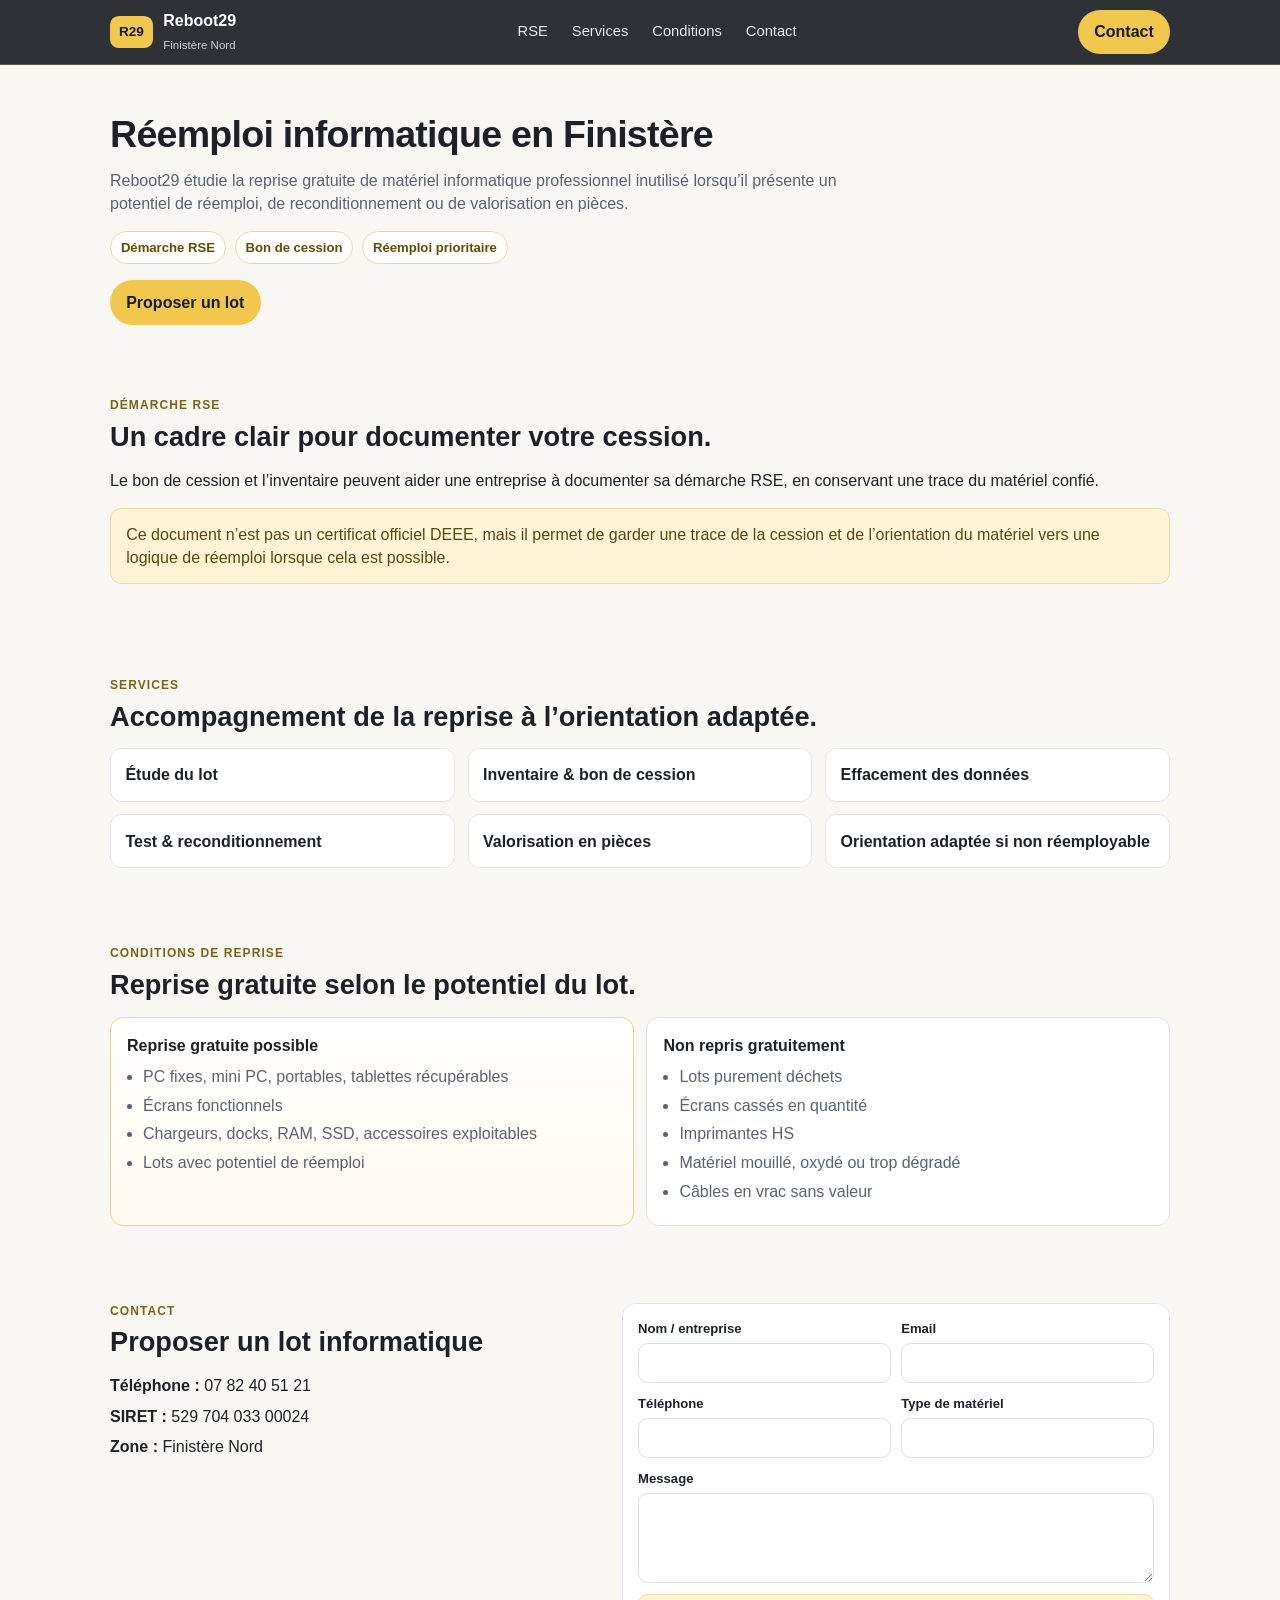
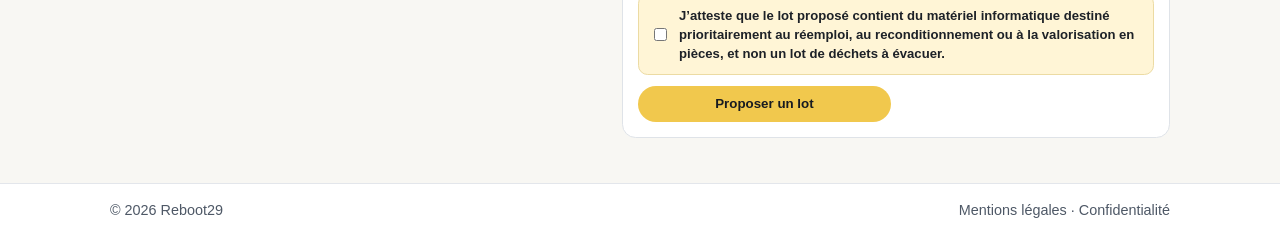
<file: index.html>
<!DOCTYPE html>
<html lang="fr">
<head>
  <meta charset="UTF-8" />
  <meta name="viewport" content="width=device-width, initial-scale=1.0" />
  <title>Reboot29 — Réemploi informatique en Finistère</title>
  <meta name="description" content="Reboot29 étudie la reprise gratuite de matériel informatique professionnel inutilisé en Finistère Nord, avec priorité au réemploi." />
  <link rel="stylesheet" href="styles.css" />
</head>
<body>
  <header class="topbar">
    <div class="container nav">
      <a class="brand" href="#top">
        <span class="brand-mark">R29</span>
        <span>
          <strong>Reboot29</strong>
          <small>Finistère Nord</small>
        </span>
      </a>
      <nav>
        <a href="#rse">RSE</a>
        <a href="#services">Services</a>
        <a href="#conditions">Conditions</a>
        <a href="#contact">Contact</a>
      </nav>
      <a class="btn btn-primary" href="#contact">Contact</a>
    </div>
  </header>

  <main id="top">
    <section class="hero">
      <div class="container hero-grid">
        <div>
          <h1>Réemploi informatique en Finistère</h1>
          <p class="hero-text">Reboot29 étudie la reprise gratuite de matériel informatique professionnel inutilisé lorsqu’il présente un potentiel de réemploi, de reconditionnement ou de valorisation en pièces.</p>
          <div class="hero-badges">
            <span>Démarche RSE</span>
            <span>Bon de cession</span>
            <span>Réemploi prioritaire</span>
          </div>
          <a class="btn btn-primary" href="#contact">Proposer un lot</a>
        </div>
      </div>
    </section>

    <section id="rse" class="section">
      <div class="container">
        <div class="kicker">Démarche RSE</div>
        <h2>Un cadre clair pour documenter votre cession.</h2>
        <p>Le bon de cession et l’inventaire peuvent aider une entreprise à documenter sa démarche RSE, en conservant une trace du matériel confié.</p>
        <p class="note">Ce document n’est pas un certificat officiel DEEE, mais il permet de garder une trace de la cession et de l’orientation du matériel vers une logique de réemploi lorsque cela est possible.</p>
      </div>
    </section>

    <section id="services" class="section services">
      <div class="container">
        <div class="kicker">Services</div>
        <h2>Accompagnement de la reprise à l’orientation adaptée.</h2>
        <div class="grid cards">
          <article>Étude du lot</article>
          <article>Inventaire &amp; bon de cession</article>
          <article>Effacement des données</article>
          <article>Test &amp; reconditionnement</article>
          <article>Valorisation en pièces</article>
          <article>Orientation adaptée si non réemployable</article>
        </div>
      </div>
    </section>

    <section id="conditions" class="section">
      <div class="container">
        <div class="kicker">Conditions de reprise</div>
        <h2>Reprise gratuite selon le potentiel du lot.</h2>
        <div class="grid conditions">
          <article class="box good">
            <h3>Reprise gratuite possible</h3>
            <ul>
              <li>PC fixes, mini PC, portables, tablettes récupérables</li>
              <li>Écrans fonctionnels</li>
              <li>Chargeurs, docks, RAM, SSD, accessoires exploitables</li>
              <li>Lots avec potentiel de réemploi</li>
            </ul>
          </article>
          <article class="box">
            <h3>Non repris gratuitement</h3>
            <ul>
              <li>Lots purement déchets</li>
              <li>Écrans cassés en quantité</li>
              <li>Imprimantes HS</li>
              <li>Matériel mouillé, oxydé ou trop dégradé</li>
              <li>Câbles en vrac sans valeur</li>
            </ul>
          </article>
        </div>
      </div>
    </section>

    <section id="contact" class="section contact">
      <div class="container contact-grid">
        <div>
          <div class="kicker">Contact</div>
          <h2>Proposer un lot informatique</h2>
          <ul class="contact-list">
            <li><strong>Téléphone :</strong> 07 82 40 51 21</li>
            <li><strong>SIRET :</strong> 529 704 033 00024</li>
            <li><strong>Zone :</strong> Finistère Nord</li>
          </ul>
        </div>
        <form name="contact" method="POST" data-netlify="true" action="/merci.html">
          <input type="hidden" name="form-name" value="contact" />
          <label>Nom / entreprise<input name="nom" required /></label>
          <label>Email<input type="email" name="email" required /></label>
          <label>Téléphone<input name="telephone" /></label>
          <label>Type de matériel<input name="type-materiel" required /></label>
          <label class="full">Message<textarea name="message"></textarea></label>
          <label class="full consent"><input type="checkbox" required name="attestation" /><span>J’atteste que le lot proposé contient du matériel informatique destiné prioritairement au réemploi, au reconditionnement ou à la valorisation en pièces, et non un lot de déchets à évacuer.</span></label>
          <button class="btn btn-primary" type="submit">Proposer un lot</button>
        </form>
      </div>
    </section>
  </main>

  <footer>
    <div class="container footer-grid">
      <span>© 2026 Reboot29</span>
      <span><a href="mentions-legales.html">Mentions légales</a> · <a href="confidentialite.html">Confidentialité</a></span>
    </div>
  </footer>
  <script src="script.js"></script>
</body>
</html>
</file>
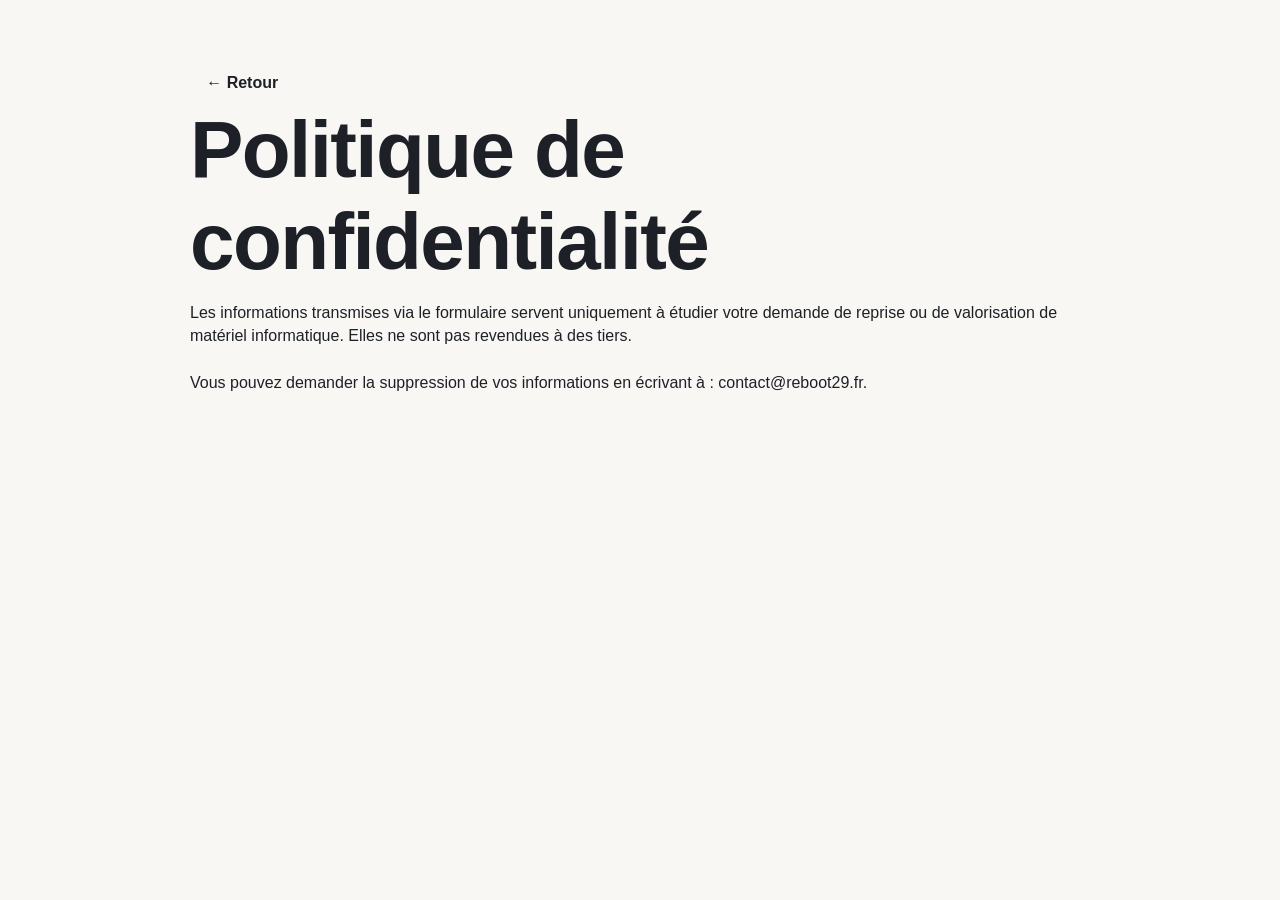
<file: confidentialite.html>
<!DOCTYPE html><html lang="fr"><head><meta charset="UTF-8"><meta name="viewport" content="width=device-width,initial-scale=1.0"><title>Confidentialité — Reboot29</title><link rel="stylesheet" href="styles.css"></head><body><main class="container" style="padding:60px 0;max-width:900px"><a class="btn btn-secondary" href="index.html">← Retour</a><h1 style="font-size:clamp(2.5rem,7vw,5rem)">Politique de confidentialité</h1><div class="notice">Les informations transmises via le formulaire servent uniquement à étudier votre demande de reprise ou de valorisation de matériel informatique. Elles ne sont pas revendues à des tiers.<br><br>Vous pouvez demander la suppression de vos informations en écrivant à : contact@reboot29.fr.</div></main></body></html>
</file>
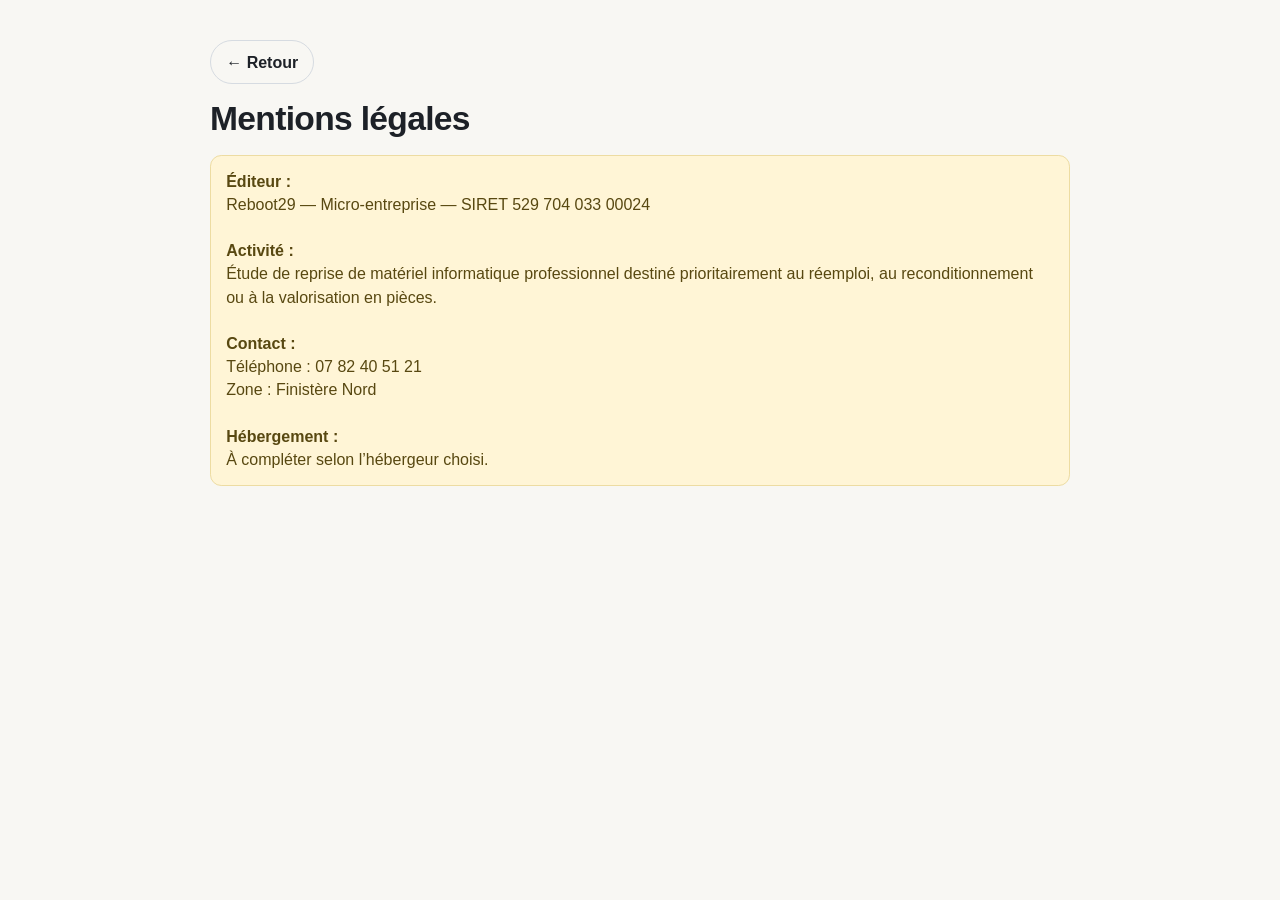
<file: mentions-legales.html>
<!DOCTYPE html>
<html lang="fr">
<head>
  <meta charset="UTF-8">
  <meta name="viewport" content="width=device-width,initial-scale=1.0">
  <title>Mentions légales — Reboot29</title>
  <link rel="stylesheet" href="styles.css">
</head>
<body>
  <main class="container" style="padding:40px 0;max-width:860px">
    <a class="btn" style="border:1px solid #d6dbe1" href="index.html">← Retour</a>
    <h1 style="font-size:clamp(1.5rem,4vw,2.1rem);margin-top:1rem">Mentions légales</h1>
    <div class="note" style="margin-top:1rem">
      <b>Éditeur :</b><br>
      Reboot29 — Micro-entreprise — SIRET 529 704 033 00024<br><br>
      <b>Activité :</b><br>
      Étude de reprise de matériel informatique professionnel destiné prioritairement au réemploi, au reconditionnement ou à la valorisation en pièces.<br><br>
      <b>Contact :</b><br>
      Téléphone : 07 82 40 51 21<br>
      Zone : Finistère Nord<br><br>
      <b>Hébergement :</b><br>
      À compléter selon l’hébergeur choisi.
    </div>
  </main>
</body>
</html>
</file>
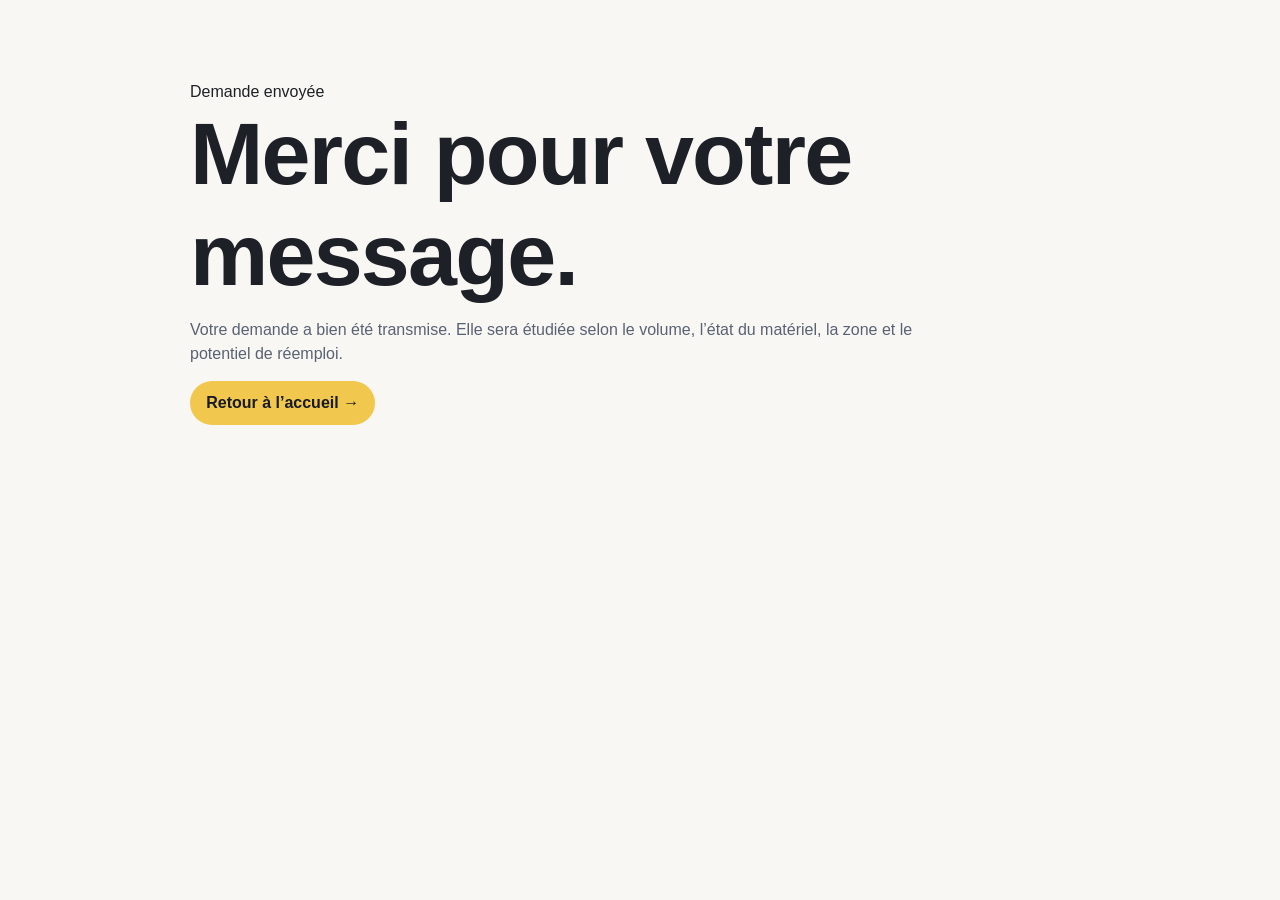
<file: merci.html>
<!DOCTYPE html><html lang="fr"><head><meta charset="UTF-8"><meta name="viewport" content="width=device-width,initial-scale=1.0"><title>Merci — Reboot29</title><link rel="stylesheet" href="styles.css"></head><body><main class="container" style="padding:80px 0;max-width:900px"><div class="badge">Demande envoyée</div><h1 style="font-size:clamp(2.7rem,8vw,5.5rem)">Merci pour votre message.</h1><p class="hero-text">Votre demande a bien été transmise. Elle sera étudiée selon le volume, l’état du matériel, la zone et le potentiel de réemploi.</p><a class="btn btn-primary" href="index.html">Retour à l’accueil →</a></main></body></html>
</file>
<file: styles.css>
:root {
  --yellow: #f1c84d;
  --yellow-soft: #fff5d6;
  --anthracite: #23262b;
  --offwhite: #f8f7f3;
  --text: #1d2127;
  --muted: #596273;
  --line: #dfe3e8;
  --max: 1060px;
}
* { box-sizing: border-box; }
body {
  margin: 0;
  font-family: "Inter", "Segoe UI", Arial, sans-serif;
  color: var(--text);
  background: var(--offwhite);
  line-height: 1.45;
}
a { color: inherit; text-decoration: none; }
.container { width: min(var(--max), calc(100% - 2rem)); margin: 0 auto; }
.topbar { position: sticky; top: 0; background: rgba(35,38,43,.95); backdrop-filter: blur(6px); border-bottom: 1px solid rgba(241,200,77,.25); z-index: 10; }
.nav { min-height: 64px; display: flex; align-items: center; justify-content: space-between; gap: 1rem; }
.brand { display: flex; align-items: center; gap: .65rem; color: #fff; }
.brand-mark { background: var(--yellow); color: #16181d; font-weight: 800; padding: .38rem .56rem; border-radius: .55rem; font-size: .85rem; }
.brand strong { display: block; font-size: 1rem; }
.brand small { color: #cfd4da; font-size: .72rem; }
nav { display: flex; gap: .3rem; color: #e8ebef; font-size: .92rem; }
nav a { padding: .45rem .6rem; border-radius: 99px; }
nav a:hover { background: rgba(241,200,77,.18); }
.btn { display: inline-flex; align-items: center; justify-content: center; border-radius: 99px; padding: .6rem .95rem; font-weight: 700; border: 1px solid transparent; }
.btn-primary { background: var(--yellow); color: #181b21; }
.hero { padding: 3rem 0 2.1rem; }
.hero-grid { display: grid; grid-template-columns: 1fr; }
h1 { margin: 0 0 .8rem; font-size: clamp(1.6rem, 3.8vw, 2.35rem); line-height: 1.15; letter-spacing: -.02em; }
.hero-text { color: var(--muted); max-width: 760px; margin: 0 0 1rem; }
.hero-badges { display: flex; flex-wrap: wrap; gap: .55rem; margin-bottom: 1.05rem; }
.hero-badges span { background: #fff; border: 1px solid #ecd79b; color: #5f4a08; padding: .35rem .62rem; border-radius: 999px; font-size: .82rem; font-weight: 600; }
.section { padding: 2.4rem 0; }
.kicker { color: #7a6415; font-size: .75rem; font-weight: 700; text-transform: uppercase; letter-spacing: .09em; margin-bottom: .4rem; }
h2 { margin: 0 0 .75rem; font-size: clamp(1.25rem, 2.9vw, 1.7rem); line-height: 1.2; }
.note { background: var(--yellow-soft); border: 1px solid #eddca2; padding: .85rem .95rem; border-radius: .7rem; color: #584811; }
.grid { display: grid; gap: .8rem; }
.cards { grid-template-columns: repeat(3, minmax(0,1fr)); margin-top: .9rem; }
.cards article { background: #fff; border: 1px solid var(--line); border-radius: .7rem; padding: .9rem; font-weight: 600; }
.conditions { grid-template-columns: repeat(2, minmax(0,1fr)); margin-top: .95rem; }
.box { background: #fff; border: 1px solid var(--line); border-radius: .8rem; padding: 1rem; }
.box.good { border-color: #ecd488; background: linear-gradient(180deg,#fff,#fffaf0); }
.box h3 { margin: 0 0 .5rem; font-size: 1rem; }
.box ul { margin: 0; padding-left: 1rem; color: var(--muted); }
.box li { margin: .35rem 0; }
.contact { padding-bottom: 2.8rem; }
.contact-grid { display: grid; grid-template-columns: .95fr 1.05fr; gap: 1rem; align-items: start; }
.contact-list { list-style: none; margin: .3rem 0 0; padding: 0; }
.contact-list li { padding: .22rem 0; }
form { background: #fff; border: 1px solid var(--line); border-radius: .85rem; padding: .95rem; display: grid; grid-template-columns: 1fr 1fr; gap: .65rem; }
label { display: grid; gap: .34rem; font-size: .82rem; font-weight: 600; }
input, textarea { width: 100%; border: 1px solid #d7dce2; border-radius: .6rem; padding: .6rem .68rem; font: inherit; }
textarea { min-height: 90px; resize: vertical; }
.full { grid-column: 1 / -1; }
.consent { grid-template-columns: auto 1fr; gap: .55rem; background: var(--yellow-soft); border: 1px solid #ecdba3; border-radius: .6rem; padding: .7rem; }
.consent input { width: auto; margin-top: .2rem; }
footer { border-top: 1px solid #e3e6eb; padding: 1rem 0 1.25rem; background: #fff; }
.footer-grid { display: flex; justify-content: space-between; gap: .7rem; flex-wrap: wrap; font-size: .9rem; color: #4e5866; }

@media (max-width: 880px) {
  nav { display: none; }
  .cards { grid-template-columns: 1fr 1fr; }
  .conditions, .contact-grid, form { grid-template-columns: 1fr; }
}
@media (max-width: 560px) {
  .container { width: calc(100% - 1.2rem); }
  .hero { padding-top: 2.1rem; }
  .cards { grid-template-columns: 1fr; }
  .btn { width: 100%; }
}
</file>
